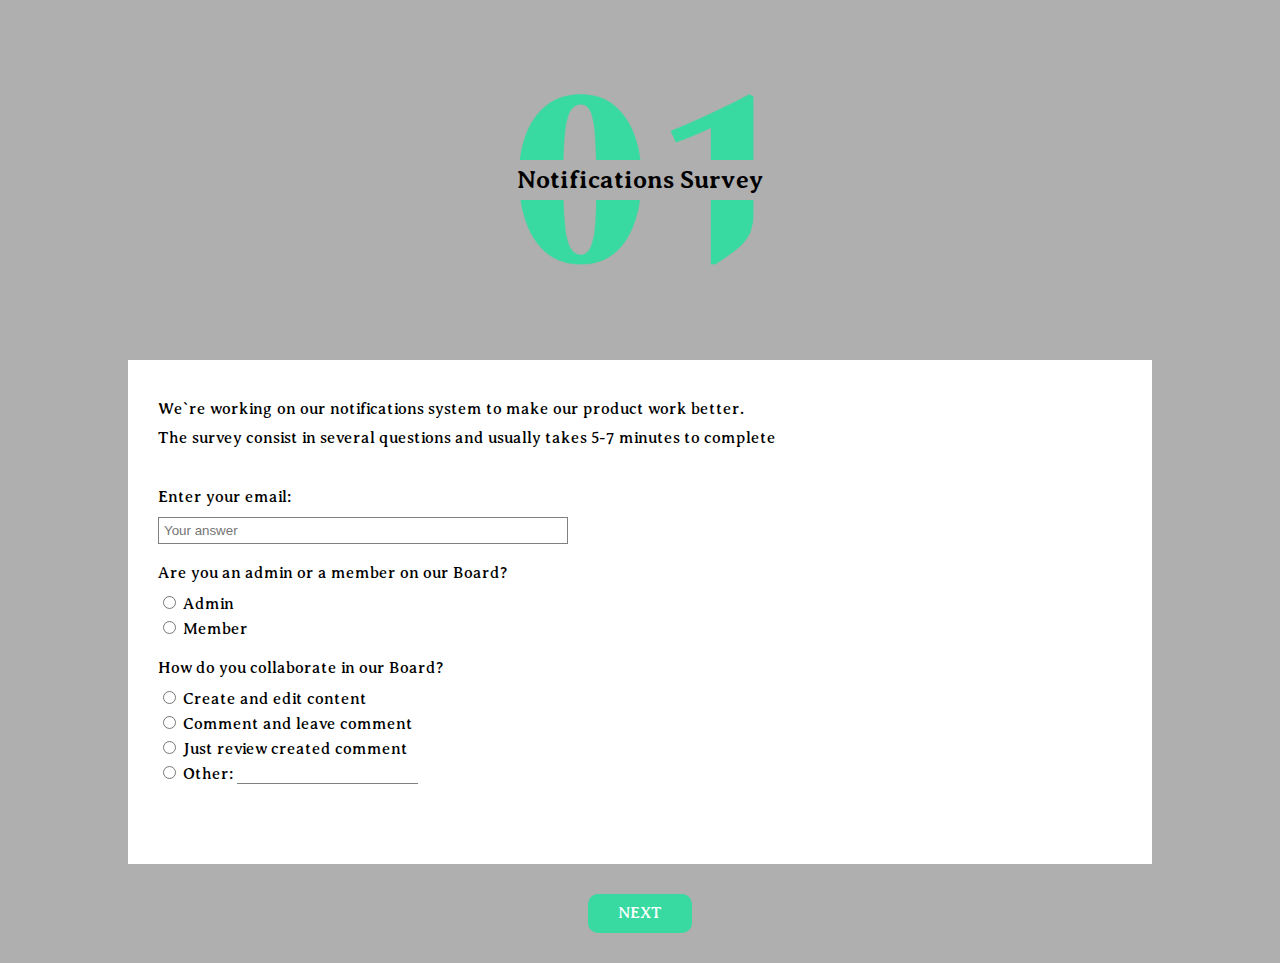
<file: index.html>
<!DOCTYPE html>
<html>
  <head>
    <title>Layout-Survey</title>
    <meta charset="UTF-8" />
    <meta name="description" content="development courses" />
    <meta name="keywords" content="HTML CSS Learning Layout" />
    <meta name="author" content="Greu Bianca" />
    <link
      href="https://fonts.googleapis.com/css?family=Averia Serif Libre"
      rel="stylesheet"
    />
    <link rel="stylesheet" type="text/css" href="resources/main.css" />
  </head>
  <body>
    <div class="main">
      <header>
        <div class="title-wrapper">
          <h1>Notifications Survey</h1>
        </div>
      </header>
      <div class="container-wrapper">
        <div class="details-wrapper">
          <div class="details1">
            We`re working on our notifications system to make our product work
            better.
          </div>
          <div class="details2">
            The survey consist in several questions and usually takes 5-7
            minutes to complete
          </div>
        </div>
        <form action="mailto:bianca.greu@yahoo.com">
          <div class="email">
            <label for="mail">Enter your email:</label>
            <input
              required
              class="input-validation"
              type="text"
              id="mail"
              placeholder="Your answer"
            />
          </div>
          <div class="question1">
            <div>Are you an admin or a member on our Board?</div>
            <div class="answers-q1">
              <div>
                <input
                required
                  type="radio"
                  id="question1"
                  name="answer1"
                  value="Admin"
                />
                <label for="question1">Admin</label>
              </div>
              <div>
                <input
                required
                  type="radio"
                  id="question12"
                  name="answer1"
                  value="Member"
                />
                <label for="question12">Member</label>
              </div>
            </div>
          </div>

          <div class="question2">
            <div>How do you collaborate in our Board?</div>
            <div class="answers-q2">
              <div>
                <input
                required
                  type="radio"
                  id="question2"
                  name="answer-q2"
                  value="Create"
                />
                <label for="question2">Create and edit content</label>
              </div>
              <div>
                <input
                required
                  type="radio"
                  id="question22"
                  name="answer-q2"
                  value="Comment"
                />
                <label for="question22"> Comment and leave comment</label>
              </div>
              <div>
                <input
                required
                  type="radio"
                  id="question23"
                  name="answer-q2"
                  value="Review"
                />
                <label for="question23">Just review created comment</label>
              </div>
              <div>
                <input
                required
                  type="radio"
                  id="question24"
                  name="answer-q2"
                  value="Other"
                />
                <label for="question24"> Other:</label>
                <input 
                required
                  type="text"
                  id="input-text"/>
              </div>
            </div>
          </div>
        </form>
      </div>
      <div class="button next">
        <!-- in situatii similare este ok sa folosim o navigare de tip relative si nu absolut, pentru ca eu nu am acces la calculatorul tau, dar am acces la fisier. atasez exemplu. -->
        <!-- <a href="file:///C:/Users/Foca/Desktop/It%20School/first_html/Assignments/Assignment-7/index2.html"> next</a> -->
        <a href="index2.html"> next</a>
      </div>
    </div>
  </body>
</html>
</file>
<file: resources/main.css>
html,
body {
  margin: 0;
  padding: 0;
  width: 100%;
  height: 100%;
}

/* height`ul de la html/body si main
nu vor sa se inteleaga de nici un fel, 
am incercat tot ce am stiut si nimic,
In sensul ca la mine pe ecran se vede bine dar cand 
dau Zoom-out imi apare in partea de jos alb */

/* se vede alb pentru ca html si body au alb de default. De fapt face ce ii zici tu. El iti da zoom out la main si se intampla exact asta. Nu inteleg de ce asta inseamna ca nu functioneaza bine height-ul? */

.main {
  display: flex;
  align-items: center;
  flex-direction: column;
  background-color: #afafaf;
  width: 100%;
  height: auto;
  font-family: "Averia Serif Libre";
}
header {
  display: flex;
  justify-content: center;
  padding: 30px;
}
.title-wrapper {
  background-image: url(../assets/step-1.png);
  background-repeat: no-repeat;
  background-size: contain;
  background-position: 18px center;
  width: 300px;
  height: 300px;
  display: flex;
  align-items: center;
  justify-content: center;
}

h1 {
  font-size: 25px;
  background-color: #afafaf;
  text-align: center;
  width: 100%;
  padding: 5px;
}
.container-wrapper {
  width: 80%;
  background-color: white;
}
.details-wrapper {
  padding: 40px 30px;
}
.details-wrapper .details1 {
  padding-bottom: 10px;
}
form {
  padding-left: 30px;
}
.email {
  display: flex;
  flex-direction: column;
}
.input-validation {
  width: 40%;
  padding: 5px;
  margin: 10px 0px 20px;
  border: 1px solid grey;
}
.answers-q1 {
  margin: 10px 0px 20px;
}
.answers-q1 :nth-child(1) {
  padding-bottom: 4px;
}
.question2 {
  margin-bottom: 80px;
}
.answers-q2 {
  margin: 10px 0px 20px;
}
.answers-q2 :nth-child(2) {
  padding: 4px 0px;
}
.answers-q2 :nth-child(4) {
  padding-top: 4px;
}
#input-text {
  border: none;
  border-bottom: grey 1px solid;
}
.answers-q4 {
  width: 60%;
}
.button a {
  display: inline-block;
  background-color: #38daa1;
  border-radius: 10px;
  text-decoration: none;
  padding: 10px 30px;
  color: white;
  text-transform: uppercase;
  margin: 30px 0px;
}

/* de aici incepe pentru pag2 :) */

.title-wrapper-page2 {
  background-image: url(../assets/step-2.png);
}
.colored-answer {
  background-color: grey;
  width: 60px;
  height: 60px;
  margin: 10px;
  font-size: 30px;
  color: white;
}
.answers-q3 {
  display: flex;
  flex-direction: row;
}
.answers-q3 :nth-child(1) {
  margin-left: 0px;
}
.colored-answer :nth-child(1) {
  display: flex;
  justify-content: center;
  padding-top: 10px;
}
.extremely {
  margin-left: 150px;
}
.form-page-2 {
  padding-left: 0px;
  margin: 40px 0 40px;
}

.answers-q4 {
  margin: 10px 0px;
  width: 500px;
}

.first-3-answers {
  display: flex;
  justify-content: space-between;
}

.second-2-answers {
  display: flex;
  justify-content: space-between;
}

.last-3-answers {
  display: flex;
  justify-content: space-between;
}
.answers-q5 {
  display: flex;
  flex-direction: row;
}
.answers-q5 :nth-child(1) {
  margin-left: 0px;
}
.expectations-level {
  background-color: gray;
  width: 70px;
  height: 70px;
  margin: 20px;
  border-radius: 10px;
}

/* width si height direct pe imagine nu recomand. mai ok sa te raportezi la wrapper sa fi sigura ca scaleaza corepunzator */
img {
  width: 50px;
  height: 50px;
  padding: 10px;
}
.green {
  background-color: #38daa1;
}
.level-expectations {
  display: flex;
  flex-direction: row;
  margin-bottom: 30px;
}
.min-expectations {
  width: 90px;
  height: 30px;
}

/* la "Exceeded expectations" am remarcat de asemenea 
ca "exceeded" e situat mai in partea dreapta... nici asta 
nu am reusit sa o fac oricat am incercat  */

.max-expectations {
  /* layout-ul nu se implementeaza cu margin, este extrem de manual. Puteai sa optezi pt flex sau float pentru o implementare mult mai dinamica */
  margin-left: 350px;
  /* text-align: justify; */
  /* asta iti alineaza textul la dreapta, ceea ce la tine nu prea putea sa mearga pantru ca ii dadeai un width de 10px care este extrem de mic si de fapt mergea, facea ce ii ziceai dar nu aveai efectul ce ti-l inchipuiai tu */
  text-align: right;
  /* width: 10px? nu inteles scopul */
  width: 100px;;
  height: 30px;
}
.back-send-buttons {
  display: flex;
  flex-direction: row;
  width: 80%;
  justify-content: space-between;
}
.back a {
  background-color: grey;
}
</file>
